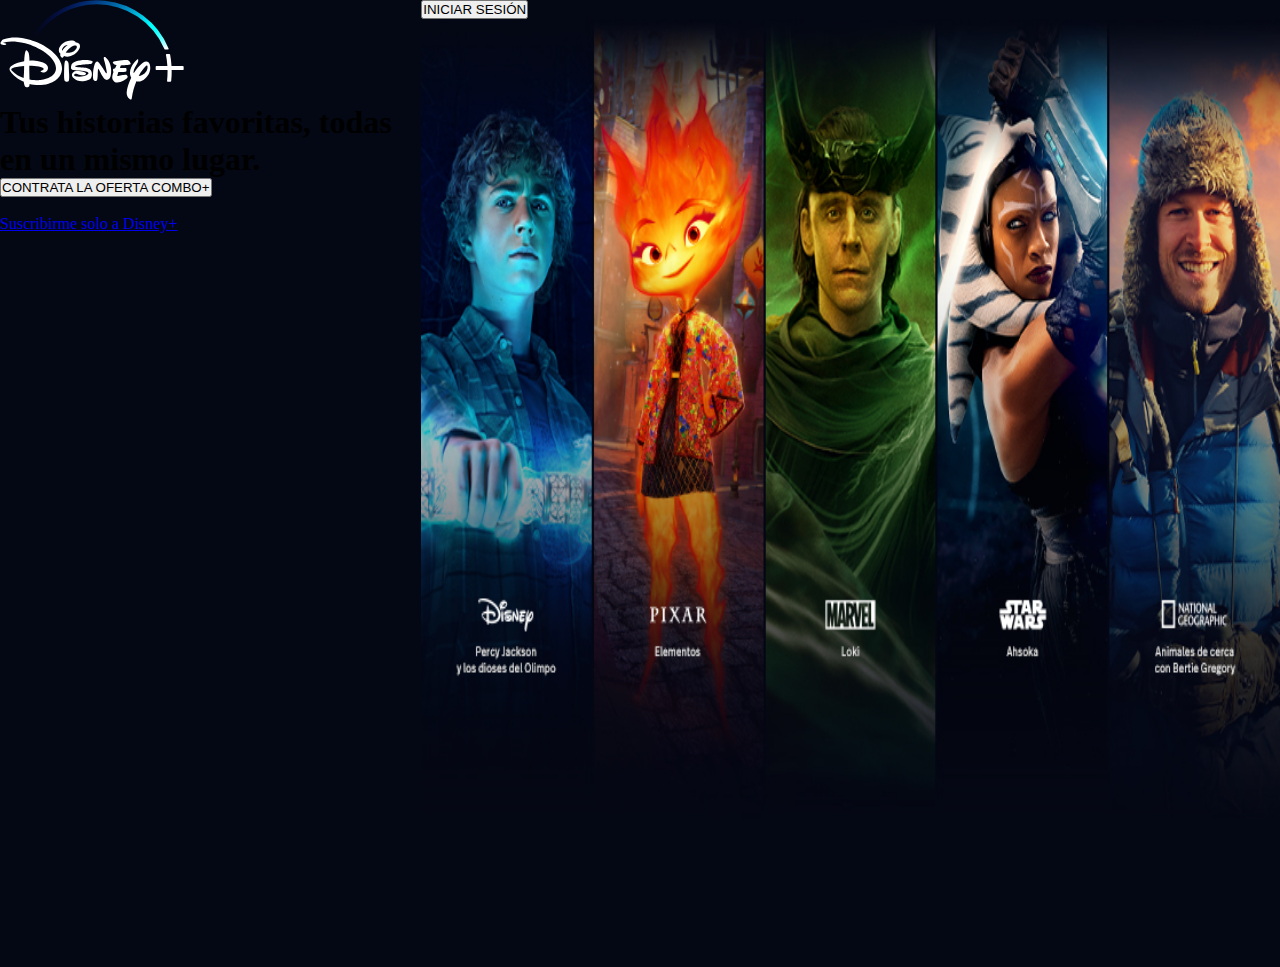
<file: index.html>
<!DOCTYPE html>
<html lang="en">
<head>
    <meta charset="UTF-8">
    <meta name="viewport" content="width=device-width, initial-scale=1.0">
    <title>Disney</title>
    <link rel="stylesheet" href="css/disney.css">
</head>
<body>
    <div  >
        <div class="fila">
            <div class="columna1">
                <img src="img/original.svg" height="100" alt="Logo">
                <h1>
                    Tus historias favoritas, todas en un mismo lugar.
                </h1>
                <button class="btn">CONTRATA LA OFERTA COMBO+</button>
                <br>
                <br>
                <a href="#" class="solodisney">Suscribirme solo a Disney+</a>
            </div>
            <div class="columna2">

                <button type="button" class="btnlogin">INICIAR SESIÓN</button>

                <img src="img/original.png" height="800" width="100%" alt="Fondo"/>
            </div>
        </div>

        
        <br><br><br><br><br><br><br><br>
    </div>
</body>
</html>
</file>
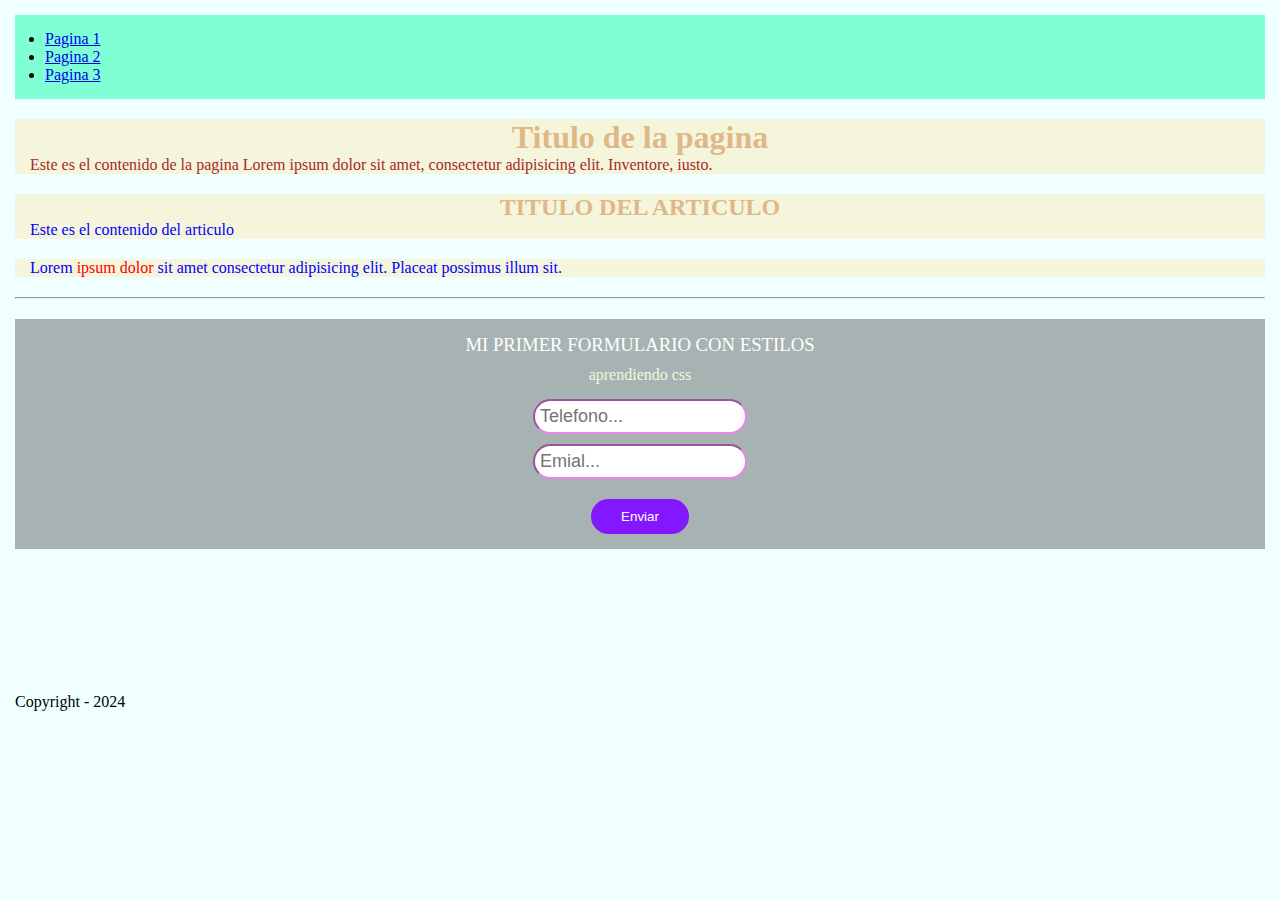
<file: profe/index.html>
<!DOCTYPE html> <!-- TIPO DE DOCUMENTO -->
<html lang="es"> <!-- IDIOMA -->
<head>
    <meta charset="UTF-8"> <!-- CODIFICACION DE CARACTERES -->
    <meta name="viewport" content="width=device-width, initial-scale=1.0">
    <link rel="favicon" href="../favicon.png" type="image/x-icon">
    <title>Document</title>
    <style>
        /* HOJA DE ESTILO INTERNA */
        * { /* UNIVERSAL o GLOBAL */
            margin: 0;
            padding: 0;
        }

        body { /* ETIQUETA */
            padding: 15px;
            background-color: azure;
        }

        header {
            background-color: aquamarine;
            padding: 15px;
            padding-left: 30px;
        }

        .fondocuadro {
            margin-top: 20px;
            background-color: beige; 
            padding-left:15px; 
            padding-right: 15px;
        }

        .margenabajo{
            margin-bottom: 20px;
        }

        .mayusculas {
            text-transform: uppercase;
        }

        .clase1 {
            color: burlywood;
            text-align: center;
        }

        .cafejustificado{
            color:brown; 
            text-align: justify;
        }

        article > p {
            color:blue;
        }

        #ipsum{ /* SELECTOR POR ID */
            color: red;
        }

        .contenedor{
            margin-top: 20px;
            /* background-color: #cccccc; */
            background-image: url('C:\Users\alvar\OneDrive\Documentos\Hamilo\html\html5.html');
            background-size: cover;
        }

        .transparencia{
            padding: 15px;
            background-color: rgb(0, 0, 0, 0.3);
        }

        .contenedor > div > h3 {
            color: #ffffff;
            text-align: center;
            font-weight: 300;
            margin-bottom: 10px;
        }

        .contenedor > div > p {
            color:beige;
            text-align: center;
            margin-bottom: 10px;
        }

        .input-txt{
            margin:5px;
            padding: 5px;
            width: 200px;
            font-size: 18px;
            border-radius: 25px;
            color:#000000b3;
            border-color: violet;
        }

        .input-txt:focus{  /* PSEUDOCLASE */
            border-color: #8317feb3;
            background-color: rgb(249, 224, 249);
            border: 2px solid #8317feb3;
        }

        form {
            text-align: center;
        }

        .btn{
            margin-top: 15px;
            padding: 10px 30px;
            background-color: #8317fe;
            color: white;
            border: none;
            border-radius: 25px;
            cursor: pointer;
        }
    </style>
</head>
<body>

    <header> <!-- CABECERA  -->
        <nav>
            <ul>
                <li><a href="#">Pagina 1</a></li>
                <li><a href="#">Pagina 2</a></li>
                <li><a href="#">Pagina 3</a></li>
            </ul>
        </nav>
    </header>

    <!-- CONTENIDO -->
    <section class="fondocuadro">
        <h1 class="clase1">Titulo de la pagina</h1>
        <p class="cafejustificado">Este es el contenido de la pagina
            Lorem ipsum dolor sit amet, consectetur adipisicing elit. Inventore, iusto.
        </p>
    </section>

    <article class="fondocuadro margenabajo">
        <h2 class="clase1 mayusculas">Titulo del articulo</h2>
        <p>Este es el contenido del articulo</p>
    </article>

    <article class="fondocuadro margenabajo">
        <p>
            Lorem <label id="ipsum">ipsum dolor</label> sit amet consectetur adipisicing elit. Placeat possimus illum sit.
        </p>
    </article>


    <!-- CSS -->
    <!-- INTEGRACION DEL CSS AL HTML -->
    <!-- EN LINEA: style="" -->
    <!-- en la cabecera, HOJA DE ESTILO INTERNA -->
    <!-- HOJA DE ESTILO EXTERNA -->

    <hr>


    <section class="contenedor">
        <div class="transparencia">
            <h3>MI PRIMER FORMULARIO CON ESTILOS</h3>
            <p>aprendiendo css</p>
            <form action="mailto:jose.mamani@hamiloes.coll" method="post">
                <input type="text" name="telefono" id="telefono" class="input-txt" placeholder="Telefono..." required>
                <br>
                <input type="email" name="correo" id="correo" class="input-txt" placeholder="Emial..." required>
                <br>
                <button type="submit" class="btn">Enviar</button>
            </form>
        </div>
    </section>

    <br><br><br><br><br><br><br><br>

    <footer> <!-- PIE DE PAGINA -->
        <p>Copyright - 2024</p>
    </footer>
    
</body>
</html>
</file>
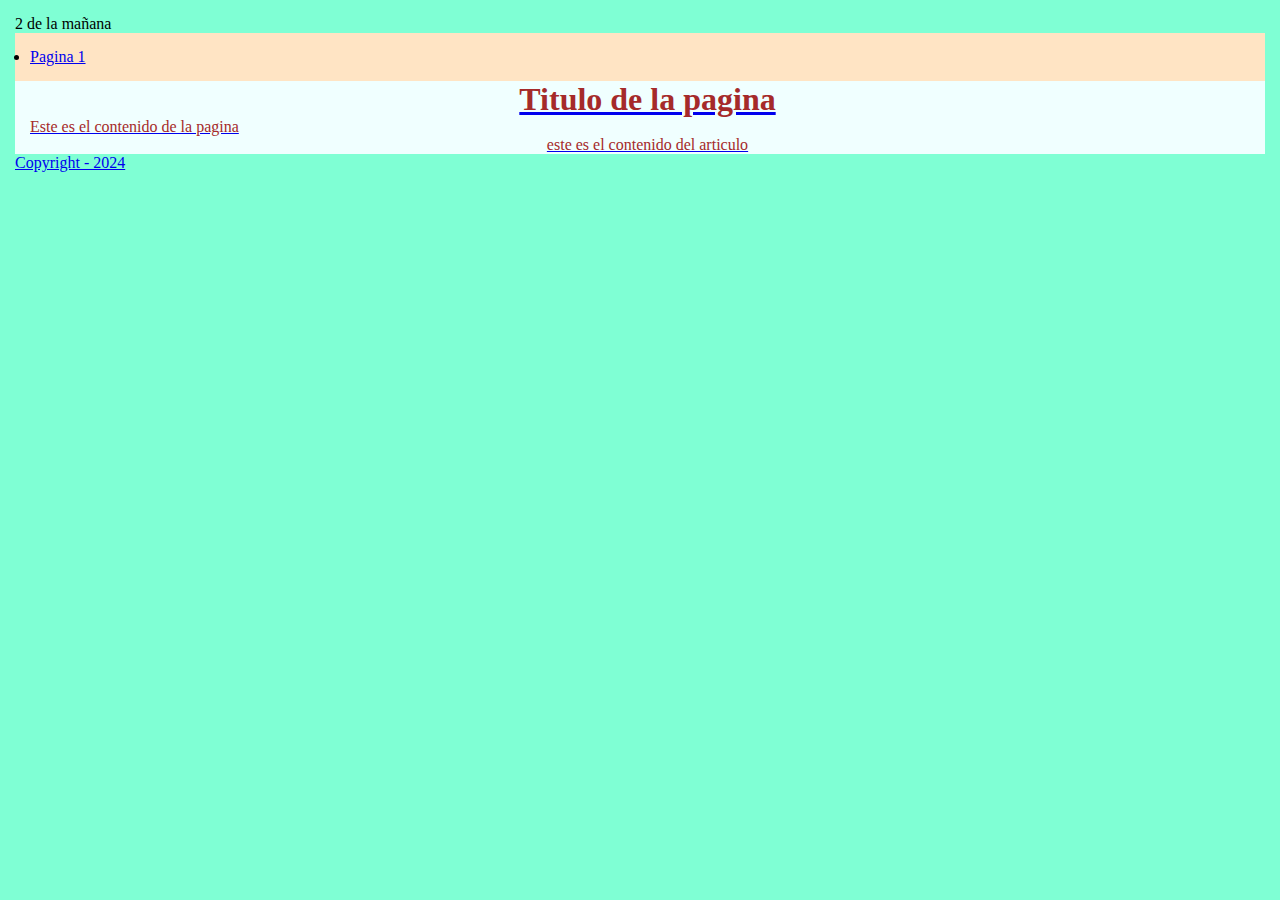
<file: 2 de la mañana.html>
2 de la mañana
<!DOCTYPE html>
<html lang="en">
<head>
    <meta charset="UTF-8">
    <meta name="viewport" content="width=device-width, initial-scale=1.0">
    <link rel="favicon" href="favicon.ico" type="image/x-icon">
    <title>Document</title>

    <style>
        *{
            margin: 0;
            padding: 0;
                }
        body{
            padding: 15px;
            background-color: aquamarine;
        }
        header {
            background-color: bisque;
            padding: 15px;
        }
        .clase1 {
            color: brown;text-align: center;
        }
    </style>
</head>
<body style="margin: 0;padding: 15px;">

    <header>
        <nav>
         <ul>
             <li><a href="#">Pagina 1</li>
        </ul>
    </nav>
    </header>
    <section style="background-color: azure; padding-left: 15px;">
        <h1 class="clase1">Titulo de la pagina</h1>
        <p style="color: brown; text-align: justify;">Este es el contenido de la pagina</p>
    <article class="clase1">
        <h2 class="clase1" titulo del archivo></h2>
            <p>este es el contenido del articulo</p>
        
    </article>

    </section>
    
    <footer>
        <p>Copyright - 2024</p>
    </footer>
    
</body>
</html>
</file>
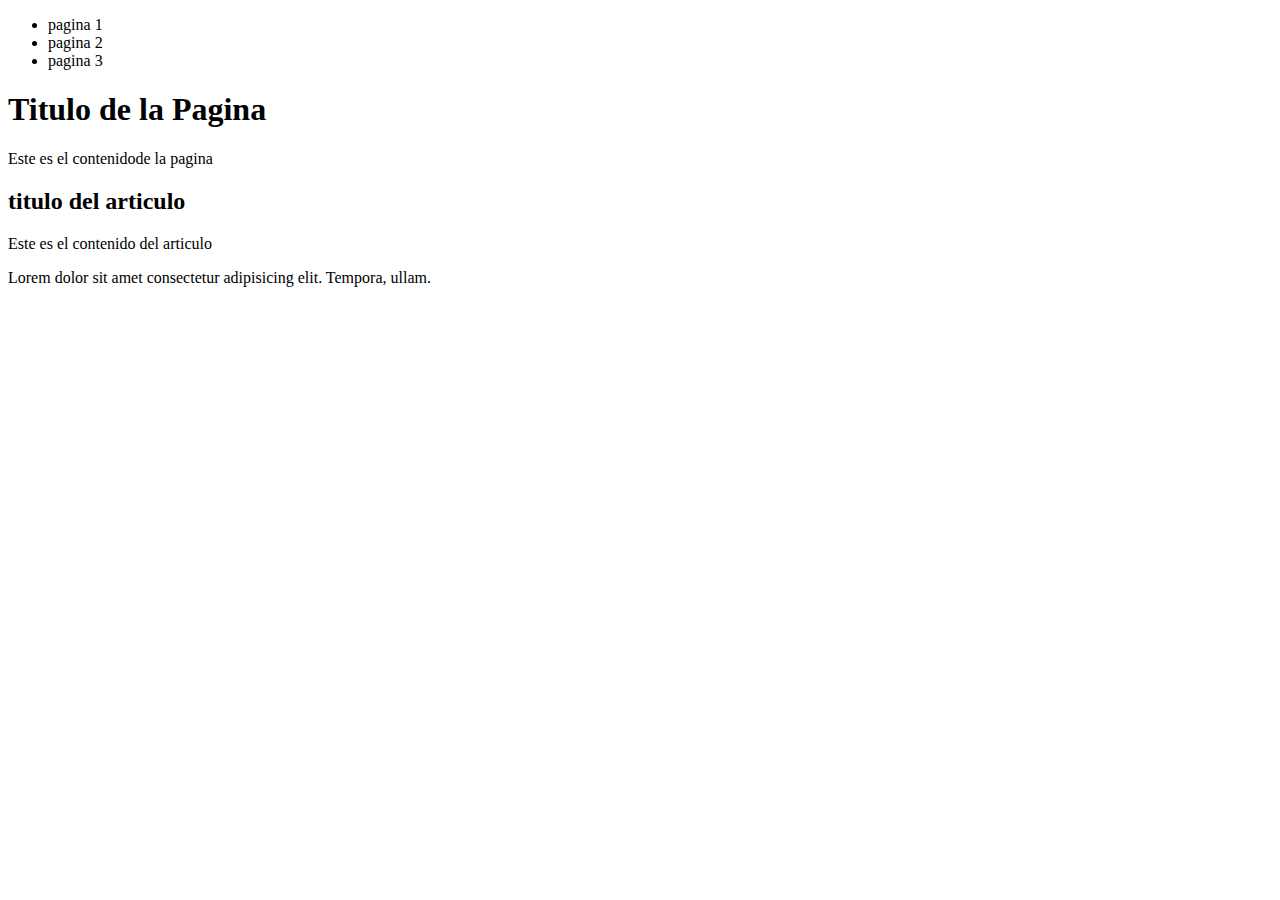
<file: primero de la mañana.html>
<!DOCTYPE html>
<html lang="en">
<head>
    <meta charset="UTF-8">
    <meta name="viewport" content="width=device-width, initial-scale=1.0">
    <title>Document</title>
    <style>

    </style>
</head>
<body>
    <header>
        <nav>
            <ul>
                <li><a href="#"></a>pagina 1</li>
                <li><a href="#"></a>pagina 2</li>
                <li><a href="#"></a>pagina 3</li>
            </ul>
        </nav>
    </header>
    <section>
        <h1>Titulo de la Pagina</h1>
        <p>Este es el contenidode la pagina</p>
    </section>
    <article>
        <h2>titulo del articulo</h2>
        <p>Este es el contenido del articulo</p>
    </article>
    <article>
        <p>
        Lorem <label id="ipsum"> dolor </label> sit amet consectetur adipisicing elit. Tempora, ullam.
    </p>
    </article>
    
</body>
</html>
</file>
<file: css/disney.css>
* {
    margin: 0;
    padding: 0;
}
body {
    background-color: #040814;
    padding: ;
}
.fila {
    display: flex;
}
.columna {
    flex: 50%;
}
img {
    : 100%;
}
</file>
